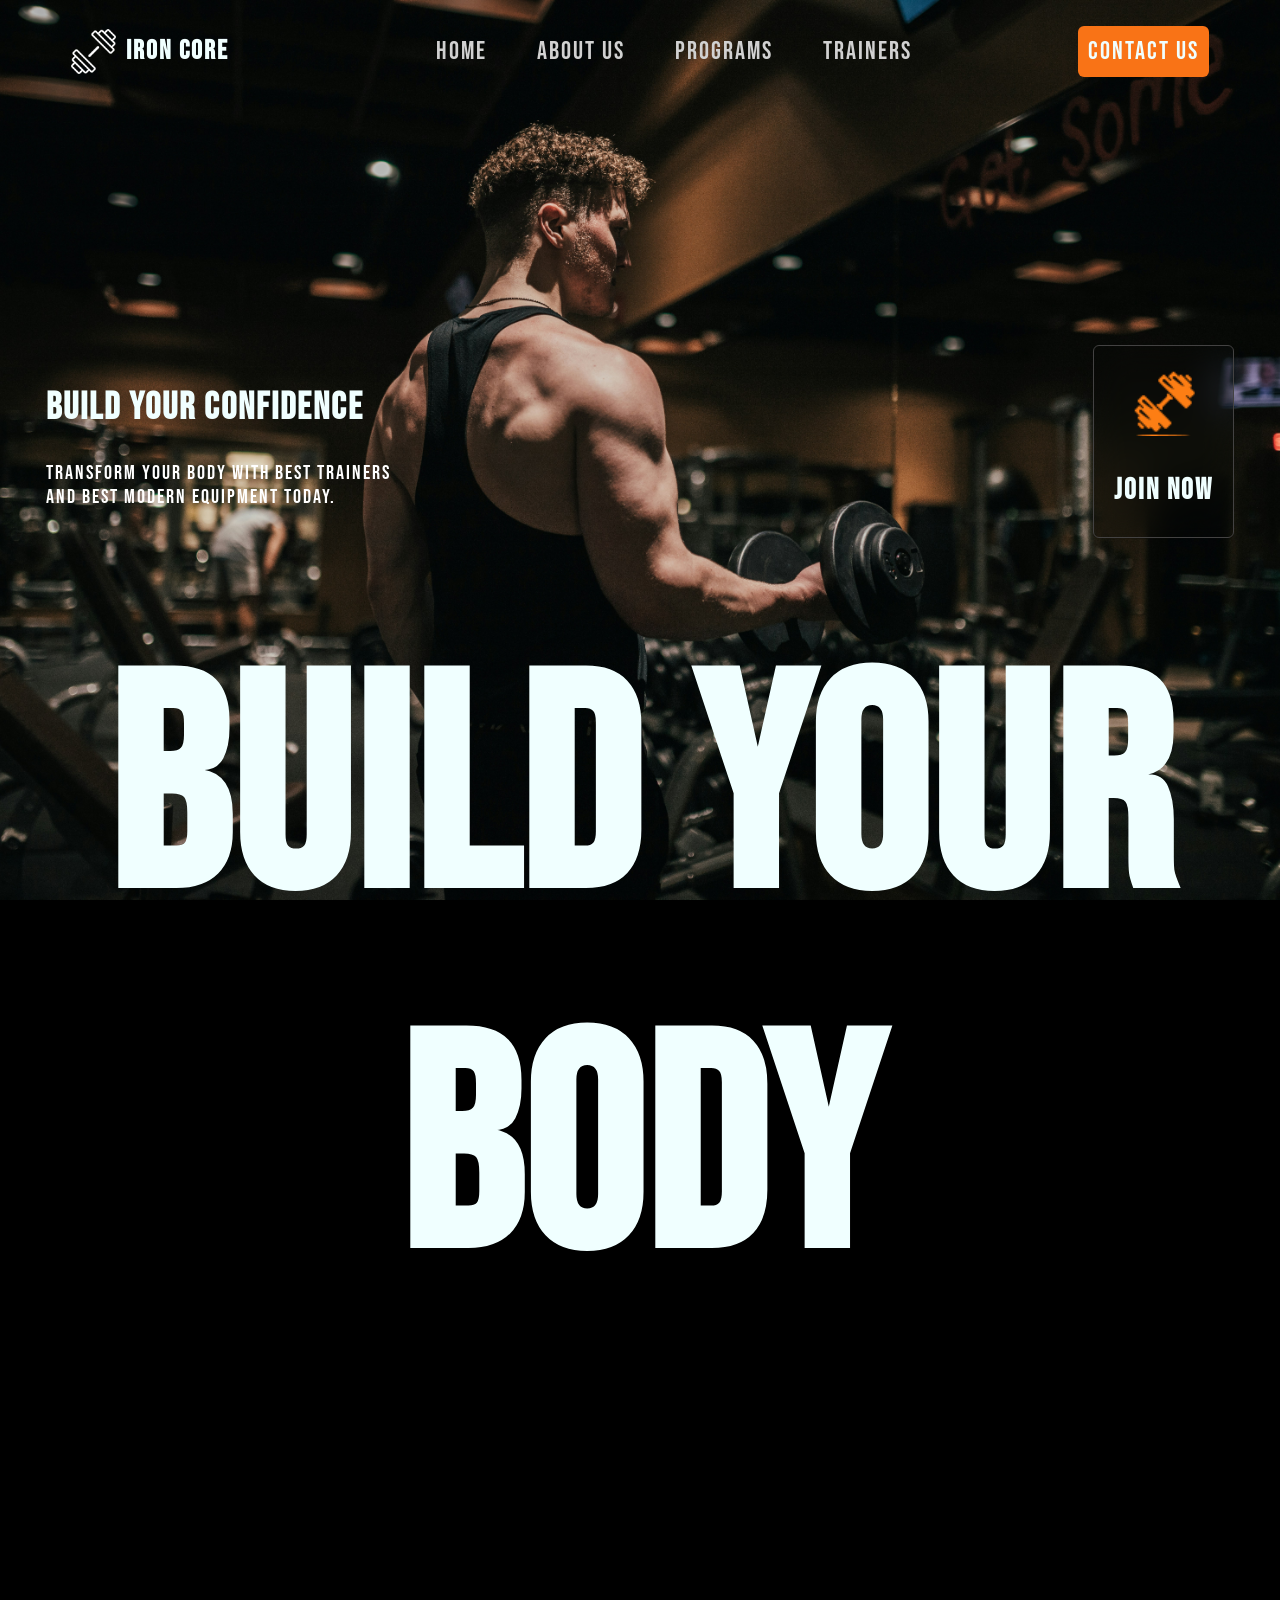
<file: gym webite/index.html>
<!DOCTYPE html>
<html lang="en">
<head>
    <meta charset="UTF-8">
    <meta name="viewport" content="width=device-width, initial-scale=1.0">
    <title>GYM Website</title>
    <link rel ="stylesheet" href="style.css">
</head>
<body>
   
    <img class="bg-image" src="images/main.jpg" alt="man doing gym"> 
    <header>
        
       
           
        <div class ="logo">
            <img src="images/logo.png" alt="Gym logo" height = 100>
            <h2>IRON CORE</h2>
        </div>
        <nav>
        <ul>
            
            <li><a href="index.html">HOME</a></li>
             <li> <a href="aboutus.html">ABOUT US</a></li>
              <li><a href="programs.html">PROGRAMS</a></li>
              <li><a href="trainers.html">TRAINERS</a></li>
        </ul>
        </nav>

        <a href="contact.html" class="contact-btn"> CONTACT US</a>
    
        
    </header>

    <main>
        <section class="main-text">

            <div class="section-1">

             <h1>BUILD YOUR CONFIDENCE</h1>
             <!-- <br> -->
             <p>Transform your body with best trainers<br>and best modern equipment today.</p>

             </div>

             <div class="section-2">
             
                <a href="contact.html" class="join">
                <img src="images/orange-dumbel.png" alt="Orange dumbel">
                <h3>JOIN NOW</h3>
            </a>

             </div>
            
        </section>
        

        <h5 class="bottom-line">BUILD YOUR BODY</h5>

    </main>
    
</body>
</html>
</file>
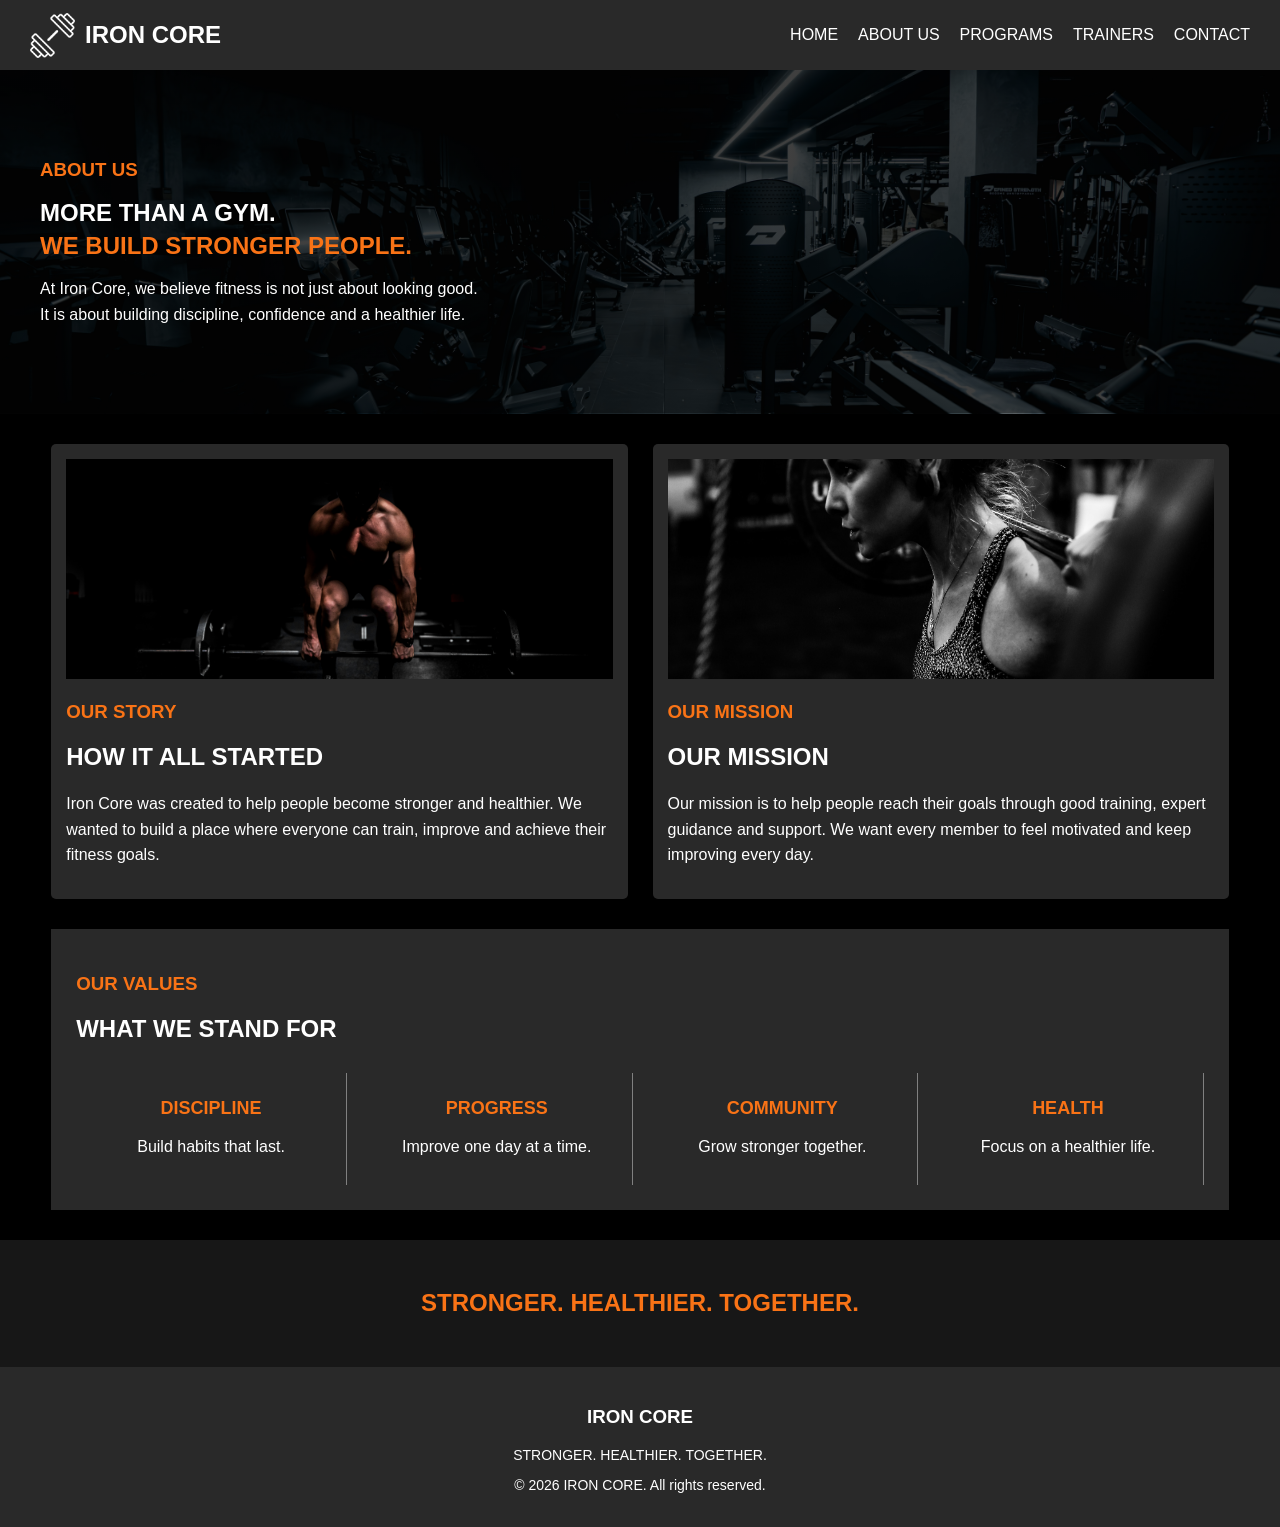
<file: gym webite/aboutus.html>
<!DOCTYPE html>
<html lang="en">
<head>
    <meta charset="UTF-8">
    <meta name="viewport" content="width=device-width, initial-scale=1.0">
    <title>About Us | IRON CORE</title>
    <link rel="stylesheet" href="aboutus.css">
</head>
<body>

    <!-- Navigation Bar -->
    <nav>
        <div class="logo">
            <img src="images/logo.png" alt="Gym logo">
            <h2>IRON CORE</h2>
        </div>

        <ul>
            <li><a href="index.html">HOME</a></li>
            <li><a href="aboutus.html">ABOUT US</a></li>
            <li><a href="programs.html">PROGRAMS</a></li>
            <li><a href="trainers.html">TRAINERS</a></li>
            <li><a href="contact.html">CONTACT</a></li>
        </ul>
    </nav>

    <!-- Introduction -->
    <section class="hero">
        <h3>ABOUT US</h3>
        <h1>MORE THAN A GYM.</h1>
        <h1 class="orange">WE BUILD STRONGER PEOPLE.</h1>
        <p>
            At Iron Core, we believe fitness is not just about
            looking good. It is about building discipline,
            confidence and a healthier life.
        </p>
    </section>

    <!-- Our Story and Mission -->
    <section class="about-container">

        <div class="about-box">
            <img src="images/gym-story.jpg" alt="Athlete training">
            <h3>OUR STORY</h3>
            <h2>HOW IT ALL STARTED</h2>
            <p>
                Iron Core was created to help people become
                stronger and healthier. We wanted to build a
                place where everyone can train, improve and
                achieve their fitness goals.
            </p>
        </div>

        <div class="about-box">
            <img src="images/gym-training.jpg" alt="Personal training">
            <h3>OUR MISSION</h3>
            <h2>OUR MISSION</h2>
            <p>
                Our mission is to help people reach their goals
                through good training, expert guidance and
                support. We want every member to feel motivated
                and keep improving every day.
            </p>
        </div>

    </section>

    <!-- Our Values -->
    <section class="values">
        <h3>OUR VALUES</h3>
        <h2>WHAT WE STAND FOR</h2>

        <div class="values-container">

            <div class="value-box">
                <h2>DISCIPLINE</h2>
                <p>Build habits that last.</p>
            </div>

            <div class="value-box">
                <h2>PROGRESS</h2>
                <p>Improve one day at a time.</p>
            </div>

            <div class="value-box">
                <h2>COMMUNITY</h2>
                <p>Grow stronger together.</p>
            </div>

            <div class="value-box">
                <h2>HEALTH</h2>
                <p>Focus on a healthier life.</p>
            </div>

        </div>
    </section>

    <!-- Slogan -->
    <section class="slogan">
        <h2>STRONGER. HEALTHIER. TOGETHER.</h2>
    </section>

    <!-- Footer -->
    <footer>
        <h3>IRON CORE</h3>
        <p>STRONGER. HEALTHIER. TOGETHER.</p>
        <p>© 2026 IRON CORE. All rights reserved.</p>
    </footer>

</body>
</html>
</file>
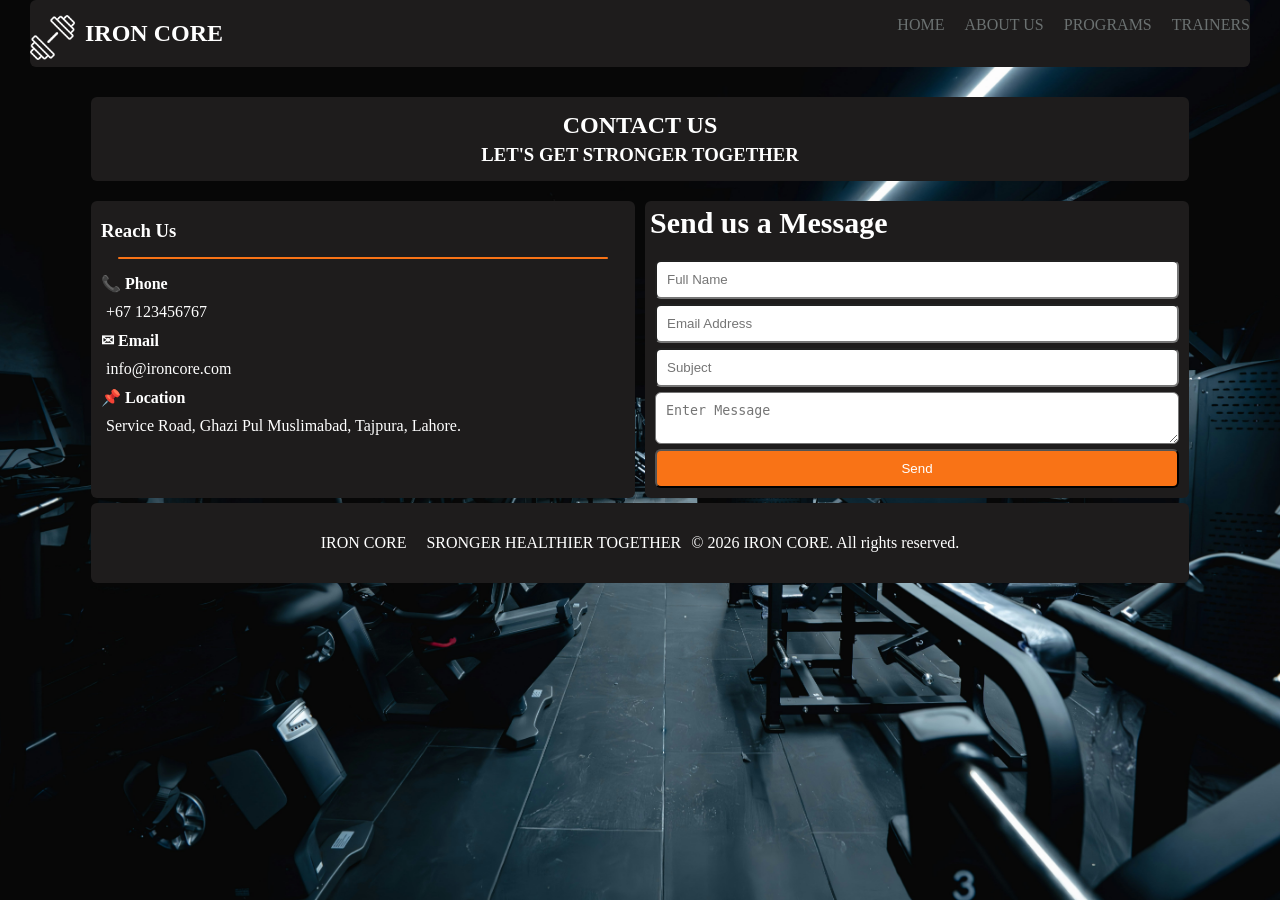
<file: gym webite/contact.html>
<!DOCTYPE html>
<html lang="en">
<head>
    <meta charset="UTF-8">
    <meta name="viewport" content="width=device-width, initial-scale=1.0">
    <title>CONTACT US PAGE</title>
    <link rel=" stylesheet" href="contact.css"> 
</head>
<body>
    <nav>

        <div class ="logo">
            <img src="images/logo.png" alt="Gym logo" height = 100>
            <h2>IRON CORE</h2>
        </div>
        
        <ul>
            
            <li><a href="index.html">HOME</a></li>
             <li> <a href="aboutus.html">ABOUT US</a></li>
              <li><a href="programs.html">PROGRAMS</a></li>
              <li><a href="trainers.html">TRAINERS</a></li>
        </ul>
    </nav>
      
        <section class="contact-container">
            
            <h2>CONTACT US</h2>
            <h3>LET'S GET STRONGER TOGETHER</h3>
        </section>
    
     <section class="reach-container">
            <div class="contact-info">
                
          
            <h3>Reach Us</h3>
            <hr>
            <h4>📞 Phone</h4>
            <p>+67 123456767</p>
            <h4>✉ Email</h4>
            <p>info@ironcore.com</p>
            <h4>📌 Location</h4>
            <p>Service Road, Ghazi Pul Muslimabad, Tajpura, Lahore.</p>
            </div>
        


        <div class="form-container">
            <h3>Send us a Message</h3>
            <form>
                <input type="text" placeholder="Full Name">
                <input type="email" placeholder="Email Address">
                <input type="text" placeholder="Subject">
                <textarea placeholder="Enter Message"></textarea>
                <button type="button">Send</button>
            </form>
        </div>
        </section>


 <footer>
    <p>IRON CORE<p>
    <p>SRONGER HEALTHIER TOGETHER</p>
    <p>© 2026 IRON CORE. All rights reserved.</p>
 </footer>


    
    
</body>
</html>
</file>
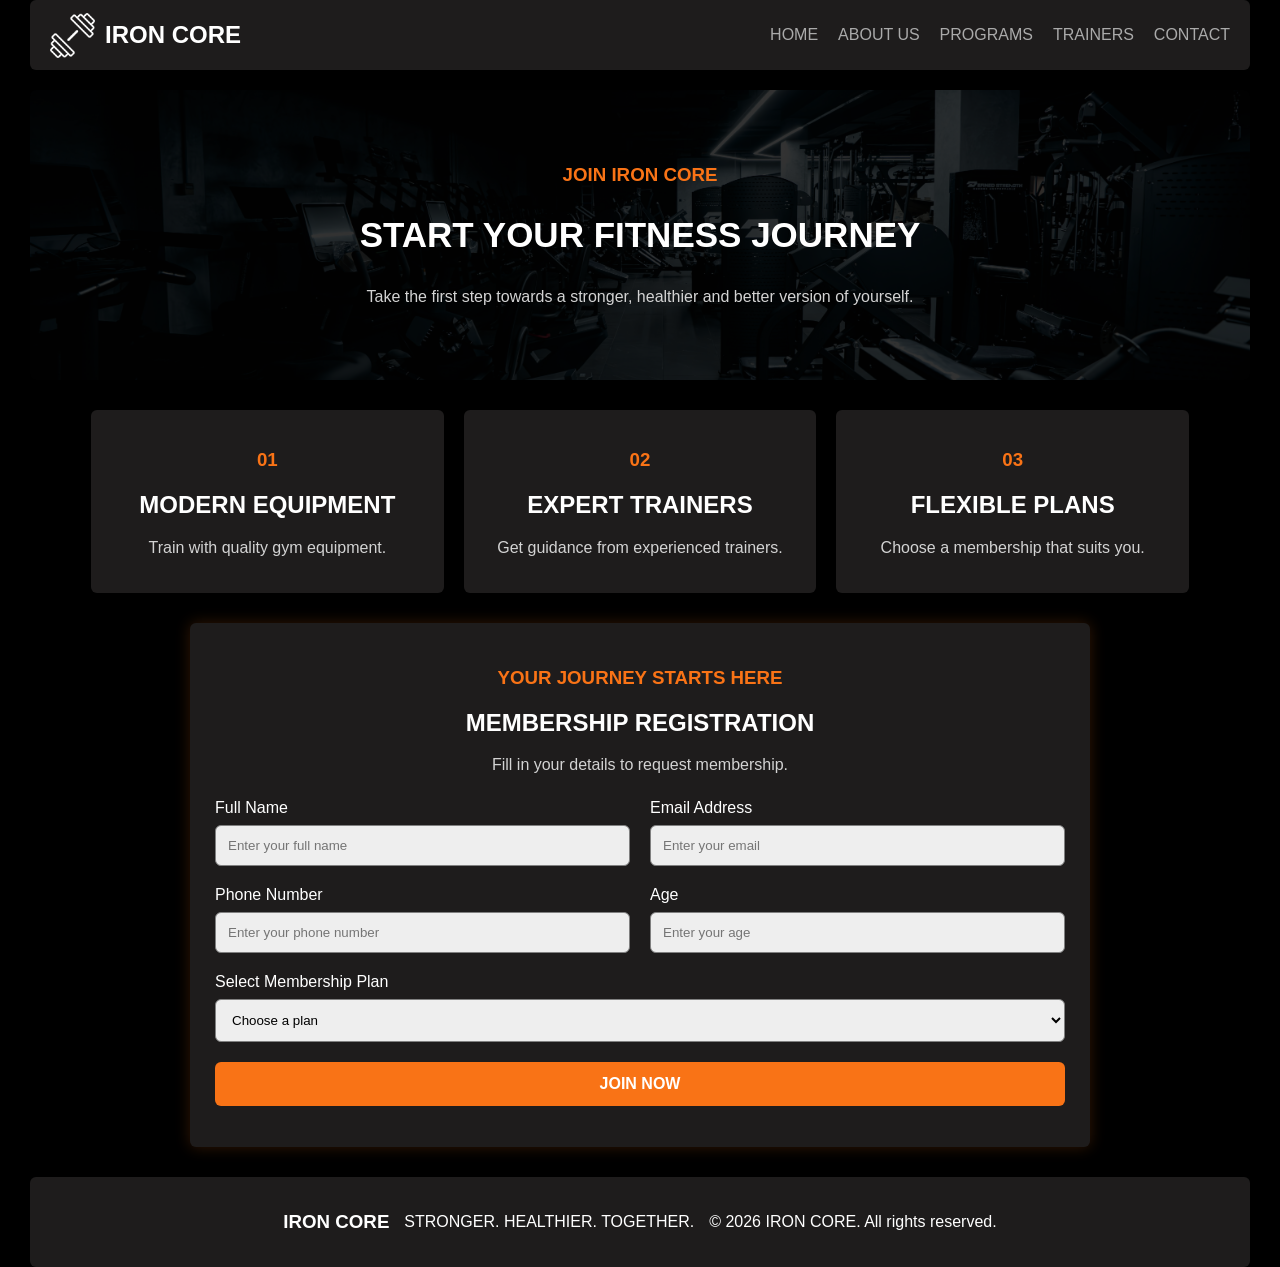
<file: gym webite/joinnow.html>
<!DOCTYPE html>
<html lang="en">
<head>
    <meta charset="UTF-8">
    <meta name="viewport" content="width=device-width, initial-scale=1.0">
    <title>Join Now | IRON CORE</title>
    <link rel="stylesheet" href="joinnow.css">
    <script src="joinnow.js" defer></script>
</head>
<body>

    <!-- Navigation Bar -->
    <nav>
        <div class="logo">
            <img src="images/logo.png" alt="Gym logo">
            <h2>IRON CORE</h2>
        </div>

        <ul>
            <li><a href="index.html">HOME</a></li>
            <li><a href="aboutus.html">ABOUT US</a></li>
            <li><a href="programs.html">PROGRAMS</a></li>
            <li><a href="trainers.html">TRAINERS</a></li>
            <li><a href="contact.html">CONTACT</a></li>
        </ul>
    </nav>

    <!-- Introduction -->
    <section class="hero">
        <h3>JOIN IRON CORE</h3>
        <h1>START YOUR FITNESS JOURNEY</h1>
        <p>
            Take the first step towards a stronger,
            healthier and better version of yourself.
        </p>
    </section>

    <!-- Membership Benefits -->
    <section class="benefits">
        <div class="benefit-box">
            <h3>01</h3>
            <h2>MODERN EQUIPMENT</h2>
            <p>Train with quality gym equipment.</p>
        </div>

        <div class="benefit-box">
            <h3>02</h3>
            <h2>EXPERT TRAINERS</h2>
            <p>Get guidance from experienced trainers.</p>
        </div>

        <div class="benefit-box">
            <h3>03</h3>
            <h2>FLEXIBLE PLANS</h2>
            <p>Choose a membership that suits you.</p>
        </div>
    </section>

    <!-- Registration Form -->
    <section class="join-container">

        <div class="form-heading">
            <h3>YOUR JOURNEY STARTS HERE</h3>
            <h2>MEMBERSHIP REGISTRATION</h2>
            <p>Fill in your details to request membership.</p>
        </div>

        <form id="join-form">

            <div class="form-grid">

                <div class="form-group">
                    <label for="fullname">Full Name</label>
                    <input type="text" id="fullname"
                    placeholder="Enter your full name" required>
                </div>

                <div class="form-group">
                    <label for="email">Email Address</label>
                    <input type="email" id="email"
                    placeholder="Enter your email" required>
                </div>

                <div class="form-group">
                    <label for="phone">Phone Number</label>
                    <input type="tel" id="phone"
                    placeholder="Enter your phone number" required>
                </div>

                <div class="form-group">
                    <label for="age">Age</label>
                    <input type="number" id="age"
                    placeholder="Enter your age" min="16" max="100" required>
                </div>

                <div class="form-group full-width">
                    <label for="plan">Select Membership Plan</label>
                    <select id="plan" required>
                        <option value="">Choose a plan</option>
                        <option value="monthly">Monthly Membership</option>
                        <option value="quarterly">3 Months Membership</option>
                        <option value="yearly">Yearly Membership</option>
                    </select>
                </div>

            </div>

            <button type="submit">JOIN NOW</button>

            <p id="message"></p>

        </form>

    </section>

    <!-- Footer -->
    <footer>
        <h3>IRON CORE</h3>
        <p>STRONGER. HEALTHIER. TOGETHER.</p>
        <p>© 2026 IRON CORE. All rights reserved.</p>
    </footer>

</body>
</html>
</file>
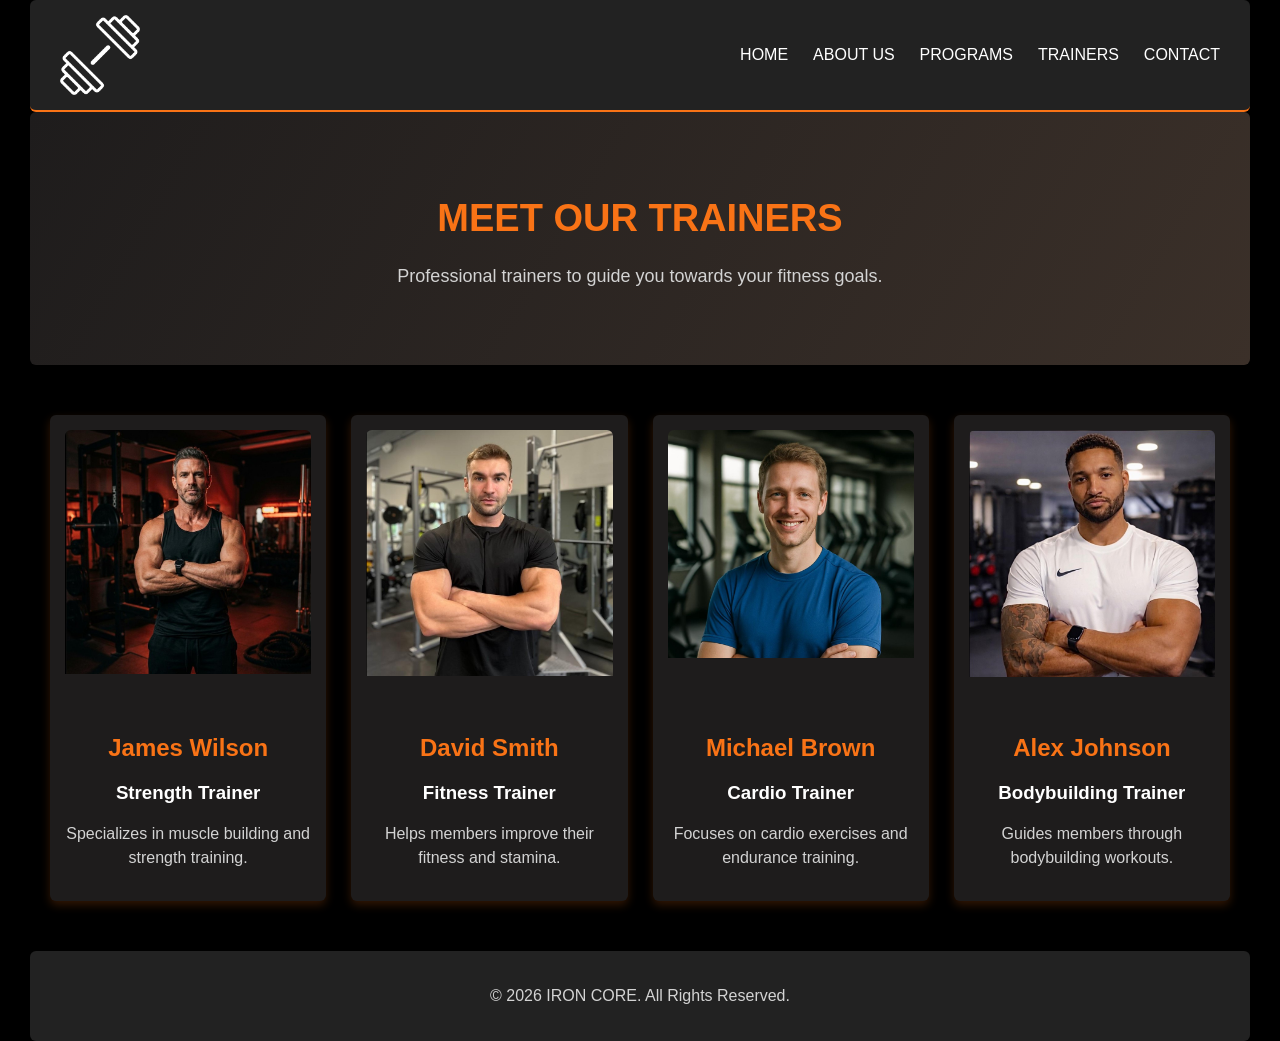
<file: gym webite/trainers.html>
<!DOCTYPE html>
<html>
<head>
    <title>Trainers | IRON CORE</title>
    <link rel="stylesheet" href="trainers.css">
</head>
<body>

    <nav class="navbar">
        <img src="images/logo.png" alt="IRON CORE Logo">

        <ul>
            <li><a href="index.html">HOME</a></li>
            <li><a href="aboutus.html">ABOUT US</a></li>
            <li><a href="programs.html">PROGRAMS</a></li>
            <li><a href="trainers.html">TRAINERS</a></li>
            <li><a href="contact.html">CONTACT</a></li>
        </ul>
    </nav>

    <header class="hero">
        <h1>MEET OUR TRAINERS</h1>
        <p>Professional trainers to guide you towards your fitness goals.</p>
    </header>

    <section class="trainers">
        <div class="trainer-card">
            <img src="images/trainer1.jpg" alt="Strength Trainer">
            <h2>James Wilson</h2>
            <h3>Strength Trainer</h3>
            <p>Specializes in muscle building and strength training.</p>
        </div>

        <div class="trainer-card">
            <img src="images/trainer2.jpg" alt="Fitness Trainer">
            <h2>David Smith</h2>
            <h3>Fitness Trainer</h3>
            <p>Helps members improve their fitness and stamina.</p>
        </div>

        <div class="trainer-card">
            <img src="images/trainer3.jpg" alt="Cardio Trainer">
            <h2>Michael Brown</h2>
            <h3>Cardio Trainer</h3>
            <p>Focuses on cardio exercises and endurance training.</p>
        </div>

        <div class="trainer-card">
            <img src="images/trainer4.jpg" alt="Bodybuilding Trainer">
            <h2>Alex Johnson</h2>
            <h3>Bodybuilding Trainer</h3>
            <p>Guides members through bodybuilding workouts.</p>
        </div>
    </section>

    <footer>
        <p>© 2026 IRON CORE. All Rights Reserved.</p>
    </footer>

</body>
</html>
</file>
<file: gym webite/style.css>
@import url('https://fonts.googleapis.com/css2?family=Bebas+Neue&display=swap');


*{

    box-sizing: border-box;
    color: azure;
}


body{

  background-color: black;
  font-family: 'Bebas Neue', sans-serif;
  font-size: 18px;
  letter-spacing: 2px;
}


header{
    position:relative;
    z-index: 1;
    display: flex;
    justify-content: space-between;
    align-items: center;
    gap: 25px;
    padding: 5px 5%;
    background: transparent;
    

}
.logo{
   
    display: flex;
    align-items: center;
    gap:10px;
}

.logo img{
    width: 45px;
    height:45px;
    object-fit:contain;
    margin: 0;
    color: white;

}

nav ul{
    list-style: none;
    display: flex;
    gap: 50px;
        
}

nav ul a{
    display: inline-block;
    color: #d1d1d1;
    text-decoration: none;
    font-size: 16px;
    transition: transform 0.3s ease, color 0.3s ease;
    font-size: 25px;
   
}

nav ul a:hover{
    color: #ffffff;
    /* color: red; */
    /* background:transparent; */
    transform: scale(1.15);
    
}

.contact-btn{
    background-color: #f97316;
    padding: 10px;
    border-radius: 6px;
    text-decoration: none;
    display: inline-block;
    transition: transform 0.3s ease, color 0.3s ease ;
    font-size: 25px;
    
}
a:hover{
    background-color: transparent;
}
.contact-btn:hover{
    background-color: red;
    transform: scale(1.2);
}

.bg-image{
    position: absolute;
    z-index: -1;
    height: 100vh;
    width: 100%;
    top: 0;
    left: 0;
    object-fit: cover;
    
}



.main-text{
    display: flex;
    align-items: center;
    justify-content: space-between;
    margin-top: 250px;
    margin-left: 3%;
    margin-right: 3%;
   
}

.main-text p{
    font-size: 20px;
    margin-top: 0px;
    color: #ffffff;
    
} 

.section-1{
    font-size: 25px;
    margin-bottom: 0px;
}

.section-2 a{
    text-decoration: none;
}

.section-2 img{
    height: 70px;
}
.section-2{

    background:transparent;
    text-decoration: none;
    border-radius: 6px;
    text-align: center;
    backdrop-filter: blur(20px);
    border: 1px solid  rgb(67, 66, 66);
    padding: 20px;
    padding-bottom: 0px;
    font-size: 25px;
    display: inline-block;
    transition: transform 0.3s ease, color 0.3s ease;
    
}

.section-2:hover{
    transform: scale(1.2);
    background-color: rgb(30, 27, 27);
}

.bottom-line{
    position: relative;
    z-index: 1;
    text-align: center;
    margin-top: 80px;
    font-size: 300px;

}
</file>
<file: gym webite/aboutus.css>
/* General Styling */
* {
    box-sizing: border-box;
}

body {
    margin: 0;
    background-color: black;
    color: white;
    font-family: Arial, sans-serif;
}

/* Navigation Bar */
nav {
    display: flex;
    justify-content: space-between;
    align-items: center;
    background-color: #292929;
    padding: 10px 30px;
}

.logo {
    display: flex;
    align-items: center;
    gap: 10px;
}

.logo img {
    width: 45px;
    height: 45px;
    object-fit: contain;
}

.logo h2 {
    margin: 0;
}

nav ul {
    display: flex;
    list-style: none;
    gap: 20px;
}

nav a {
    color: white;
    text-decoration: none;
}

nav a:hover {
    color: #f97316;
}

/* Introduction */
.hero {
    padding: 70px 40px;
    background-color: #171717;
    background-image: linear-gradient(
        rgba(0, 0, 0, 0.75),
        rgba(0, 0, 0, 0.75)
    ), url("images/gym.jpg");
    background-size: cover;
    background-position: center;
}

.hero h3,
.about-box h3,
.values > h3 {
    color: #f97316;
}

.hero h1 {
    margin: 5px 0;
}

.orange {
    color: #f97316;
}

.hero p {
    max-width: 450px;
    line-height: 1.6;
}

/* Story and Mission */
.about-container {
    display: grid;
    grid-template-columns: 1fr 1fr;
    gap: 25px;
    width: 92%;
    margin: 30px auto;
}

.about-box {
    background-color: #292929;
    padding: 15px;
    border-radius: 5px;
}

.about-box img {
    width: 100%;
    height: 220px;
    object-fit: cover;
}

.about-box h3 {
    margin-bottom: 5px;
}

.about-box p {
    line-height: 1.6;
}

/* Our Values */
.values {
    width: 92%;
    margin: 30px auto;
    padding: 25px;
    background-color: #292929;
}

.values > h3 {
    margin-bottom: 5px;
}

.values-container {
    display: grid;
    grid-template-columns: repeat(4, 1fr);
    gap: 15px;
    text-align: center;
    margin-top: 30px;
}

.value-box {
    border-right: 1px solid gray;
    padding: 10px;
}

.value-box h2 {
    color: #f97316;
    font-size: 18px;
}

.value-box p {
    line-height: 1.5;
}

/* Slogan */
.slogan {
    text-align: center;
    padding: 30px 10px;
    background-color: #171717;
}

.slogan h2 {
    color: #f97316;
}

/* Footer */
footer {
    background-color: #292929;
    text-align: center;
    padding: 20px;
}

footer p {
    font-size: 14px;
}

/* Smaller Screens */
@media (max-width: 700px) {
    nav {
        flex-direction: column;
    }

    nav ul {
        flex-wrap: wrap;
        justify-content: center;
        padding: 0;
    }

    .about-container {
        grid-template-columns: 1fr;
    }

    .values-container {
        grid-template-columns: 1fr 1fr;
    }

    .hero {
        padding: 40px 20px;
    }
}
</file>
<file: gym webite/contact.css>
*{
    box-sizing: border-box;
    border-radius: 6px;
}

body{
     margin: 0 30px;
    background-color: black;
    color: white;
     background-image: url("images/gym.jpg");
    background-size: cover;
    background-position: center;
    background-repeat: no-repeat;
    background-attachment: fixed;
}




.reach-container{
    display: grid;
    grid-template-columns: 1fr 1fr;
    padding: 20px;
    width: 90%;
    max-width: 1200px;
    margin: 0 auto;
    padding: 0;
    gap: 10px
}

nav{
    display: flex;
    justify-content: space-between;
    background-color: rgb(30, 28, 28); 

}

nav a{
    text-decoration: none;
}
 nav ul{
  list-style: none;
  display: flex;
  gap: 20px;
 }

 nav ul a{
    display: inline-block;
    color: rgb(107, 113, 113);
    transition: transform 0.3s ease, color 0.3s ease;

 }

 nav ul a:hover{
    color: white;
    transform: scale(1.3);

 }

 .logo{
    display: flex;
    gap: 10px;
 }

 .logo img{
     width: 45px;
    height:45px;
    object-fit: contain;
    margin-top: 15px;
 }

 .contact-container{
    width: 90%;
    max-width: 1200px;
    margin: 30px auto 20px;
    padding: 15px;
    background-color:  rgb(30, 28, 28);
    text-align: center;

 }

 .contact-container h2{
    margin: 0;
 }
 .contact-container h3{
    margin: 5px 0 0;
 }



 .contact-info{
    background-color: rgb(30, 28, 28);
    display: flex;
    flex-direction: column;
    padding: 0px;

 }
  hr {
    border: none;
    height: 2px;
    background-color: #f97316;
    width: 90%;
    margin: 10px auto;
    
}

.contact-info h4,
.contact-info p{
    margin:0;
}

.contact-info h3 {
       margin-bottom: 5px;
       padding-left: 10px;

}

.contact-info h4{
    margin-left: 10px;
    margin-top:5px;
    margin-bottom: 5px;
}

.contact-info p{
    padding: 5px;
    margin-left: 10px;
}
 

 .form-container{
    background-color: rgb(30, 28, 28);
    display: flex;
    flex-direction: column;
   gap:15px;
 }

 .form-container form{
    display: flex;
    flex-direction: column;
    gap: 5px;
    margin-top: 0px;
    padding: 10px;
    padding-top: 0px;
 }

 .form-container h3{
    margin:0px;
    font-size: 30px;
    padding: 5px;
 }

 .form-container input,
.form-container textarea {
    width: 100%;
    padding: 10px;
   
}

.form-container button{
    padding: 10px;
    background-color: #f97316;
    color: white;
    display: inline-block;
    transition: transform 0.3s ease , color 0.3s ease;
}

.form-container button:hover{
    background-color: red;
    transform: scale(1.03);
  
}


footer {
    width: 90%;
    max-width: 1200px;
    margin: 0 auto;
    margin-top: 5px;
    padding: 15px;
    background-color: rgb(30, 28, 28);
    display: flex;
    justify-content: center;
    align-items: center;
    gap: 10px;
    flex-wrap: wrap;
    box-sizing: border-box;
}

@media (max-width: 700px) {

    body {
        margin: 0 10px;
    }

    nav {
        flex-direction: column;
        align-items: center;
    }

    nav ul {
        flex-wrap: wrap;
        justify-content: center;
        padding: 0;
    }

    nav ul a:hover {
        transform: scale(1.1);
    }

    .reach-container {
        grid-template-columns: 1fr;
        width: 100%;
    }
}
</file>
<file: gym webite/joinnow.css>
/* General Styling */
* {
    box-sizing: border-box;
    border-radius: 6px;
}

body {
    margin: 0 30px;
    background-color: black;
    color: white;
    font-family: Arial, sans-serif;
}

/* Navigation Bar */
nav {
    display: flex;
    justify-content: space-between;
    align-items: center;
    background-color: rgb(30, 28, 28);
    padding: 10px 20px;
}

.logo {
    display: flex;
    align-items: center;
    gap: 10px;
}

.logo img {
    width: 45px;
    height: 45px;
    object-fit: contain;
}

.logo h2 {
    margin: 0;
}

nav ul {
    display: flex;
    list-style: none;
    gap: 20px;
}

nav a {
    color: rgb(170, 170, 170);
    text-decoration: none;
    transition: color 0.3s ease;
}

nav a:hover {
    color: #f97316;
}

/* Introduction */
.hero {
    text-align: center;
    padding: 55px 20px;
    margin-top: 20px;
    background: linear-gradient(
        rgba(0, 0, 0, 0.8),
        rgba(0, 0, 0, 0.8)
    ), url("images/gym.jpg");

    background-size: cover;
    background-position: center;
}

.hero h3 {
    color: #f97316;
}

.hero h1 {
    font-size: 35px;
}

.hero p {
    color: lightgray;
    line-height: 1.6;
}

/* Membership Benefits */
.benefits {
    display: flex;
    flex-wrap: wrap;
    justify-content: center;
    align-items: stretch;
    gap: 20px;
    width: 90%;
    margin: 30px auto;
}

.benefit-box {
    background-color: rgb(30, 28, 28);
    padding: 20px;
    flex: 1 1 200px;
    text-align: center;
}

.benefit-box h3 {
    color: #f97316;
}

.benefit-box p {
    color: lightgray;
}

/* Registration Section */
.join-container {
    width: 90%;
    max-width: 900px;
    margin: 30px auto;
    padding: 25px;
    background-color: rgb(30, 28, 28);
    box-shadow: 0 0 15px rgba(249, 115, 22, 0.2);
}

.form-heading {
    text-align: center;
    margin-bottom: 25px;
}

.form-heading h3 {
    color: #f97316;
}

.form-heading p {
    color: lightgray;
}

/* Form Grid */
.form-grid {
    display: grid;
    grid-template-columns: 1fr 1fr;
    gap: 20px;
}

.form-group {
    display: flex;
    flex-direction: column;
    gap: 8px;
}

.form-group label {
    color: white;
}

.form-group input,
.form-group select {
    width: 100%;
    padding: 12px;
    border: 1px solid gray;
    background-color: #eeeeee;
    color: black;
}

.full-width {
    grid-column: span 2;
}

/* Join Button */
.join-container button {
    width: 100%;
    padding: 13px;
    margin-top: 20px;
    background-color: #f97316;
    color: white;
    border: none;
    cursor: pointer;
    font-size: 16px;
    font-weight: bold;
    transition: background-color 0.3s ease;
}

.join-container button:hover {
    background-color: #d9570b;
}

/* JavaScript Message */
#message {
    text-align: center;
    color: #f97316;
    font-weight: bold;
}

/* Footer */
footer {
    display: flex;
    justify-content: center;
    align-items: center;
    flex-wrap: wrap;
    gap: 15px;
    padding: 15px;
    margin-top: 30px;
    background-color: rgb(30, 28, 28);
    text-align: center;
}

/* Responsive Design */
@media (max-width: 700px) {

    body {
        margin: 0 10px;
    }

    nav {
        flex-direction: column;
    }

    nav ul {
        flex-wrap: wrap;
        justify-content: center;
        padding: 0;
    }

    .hero h1 {
        font-size: 25px;
    }

    .benefits {
        width: 100%;
    }

    .join-container {
        width: 100%;
        padding: 15px;
    }

    .form-grid {
        grid-template-columns: 1fr;
    }

    .full-width {
        grid-column: span 1;
    }

    footer {
        flex-direction: column;
        gap: 5px;
    }
}
</file>
<file: gym webite/trainers.css>
* {
    box-sizing: border-box;
    border-radius: 6px;
}

body {
    margin: 0 30px;
    background-color: black;
    color: white;
    font-family: Arial, sans-serif;
}

.navbar {
    display: flex;
    justify-content: space-between;
    align-items: center;
    background-color: #222;
    padding: 15px 30px;
    border-bottom: 2px solid #f97316;
}

.navbar img {
    width: 80px;
}

.navbar ul {
    display: flex;
    gap: 25px;
    list-style: none;
}

.navbar a {
    color: white;
    text-decoration: none;
    transition: 0.3s;
}

.navbar a:hover {
    color: #f97316;
}

.hero {
    text-align: center;
    padding: 60px 20px;
    background: linear-gradient(120deg, #1e1c1c, #3b3029);
}

.hero h1 {
    color: #f97316;
    font-size: 38px;
    animation: appear 1.5s ease;
}

.hero p {
    color: lightgray;
    font-size: 18px;
}

.trainers {
    display: grid;
    grid-template-columns: repeat(auto-fit, minmax(220px, 1fr));
    gap: 25px;
    padding: 50px 20px;
}

.trainer-card {
    background-color: #1e1c1c;
    text-align: center;
    padding: 15px;
    box-shadow: 0 4px 10px rgba(249, 115, 22, 0.2);
    animation: appear 1s ease;
    transition: transform 0.3s;
}

.trainer-card:hover {
    transform: scale(1.04);
}

.trainer-card img {
    width: 100%;
    height: 280px;
    object-fit: contain;
    object-position: center top;
}

.trainer-card h2 {
    color: #f97316;
}

.trainer-card h3 {
    color: white;
}

.trainer-card p {
    color: lightgray;
    line-height: 1.5;
}

@keyframes appear {
    from {
        opacity: 0;
        transform: translateY(30px);
    }

    to {
        opacity: 1;
        transform: translateY(0);
    }
}

footer {
    text-align: center;
    background-color: #222;
    padding: 20px;
    color: lightgray;
}

@media (max-width: 900px) {
    body {
        margin: 0 15px;
    }

    .trainers {
        grid-template-columns: repeat(2, 1fr);
    }

    .navbar ul {
        gap: 15px;
    }
}

@media (max-width: 600px) {
    body {
        margin: 0 8px;
    }

    .navbar {
        flex-direction: column;
        gap: 15px;
    }

    .navbar ul {
        flex-wrap: wrap;
        justify-content: center;
        padding: 0;
    }

    .hero h1 {
        font-size: 28px;
    }

    .trainers {
        grid-template-columns: 1fr;
    }
}
</file>
